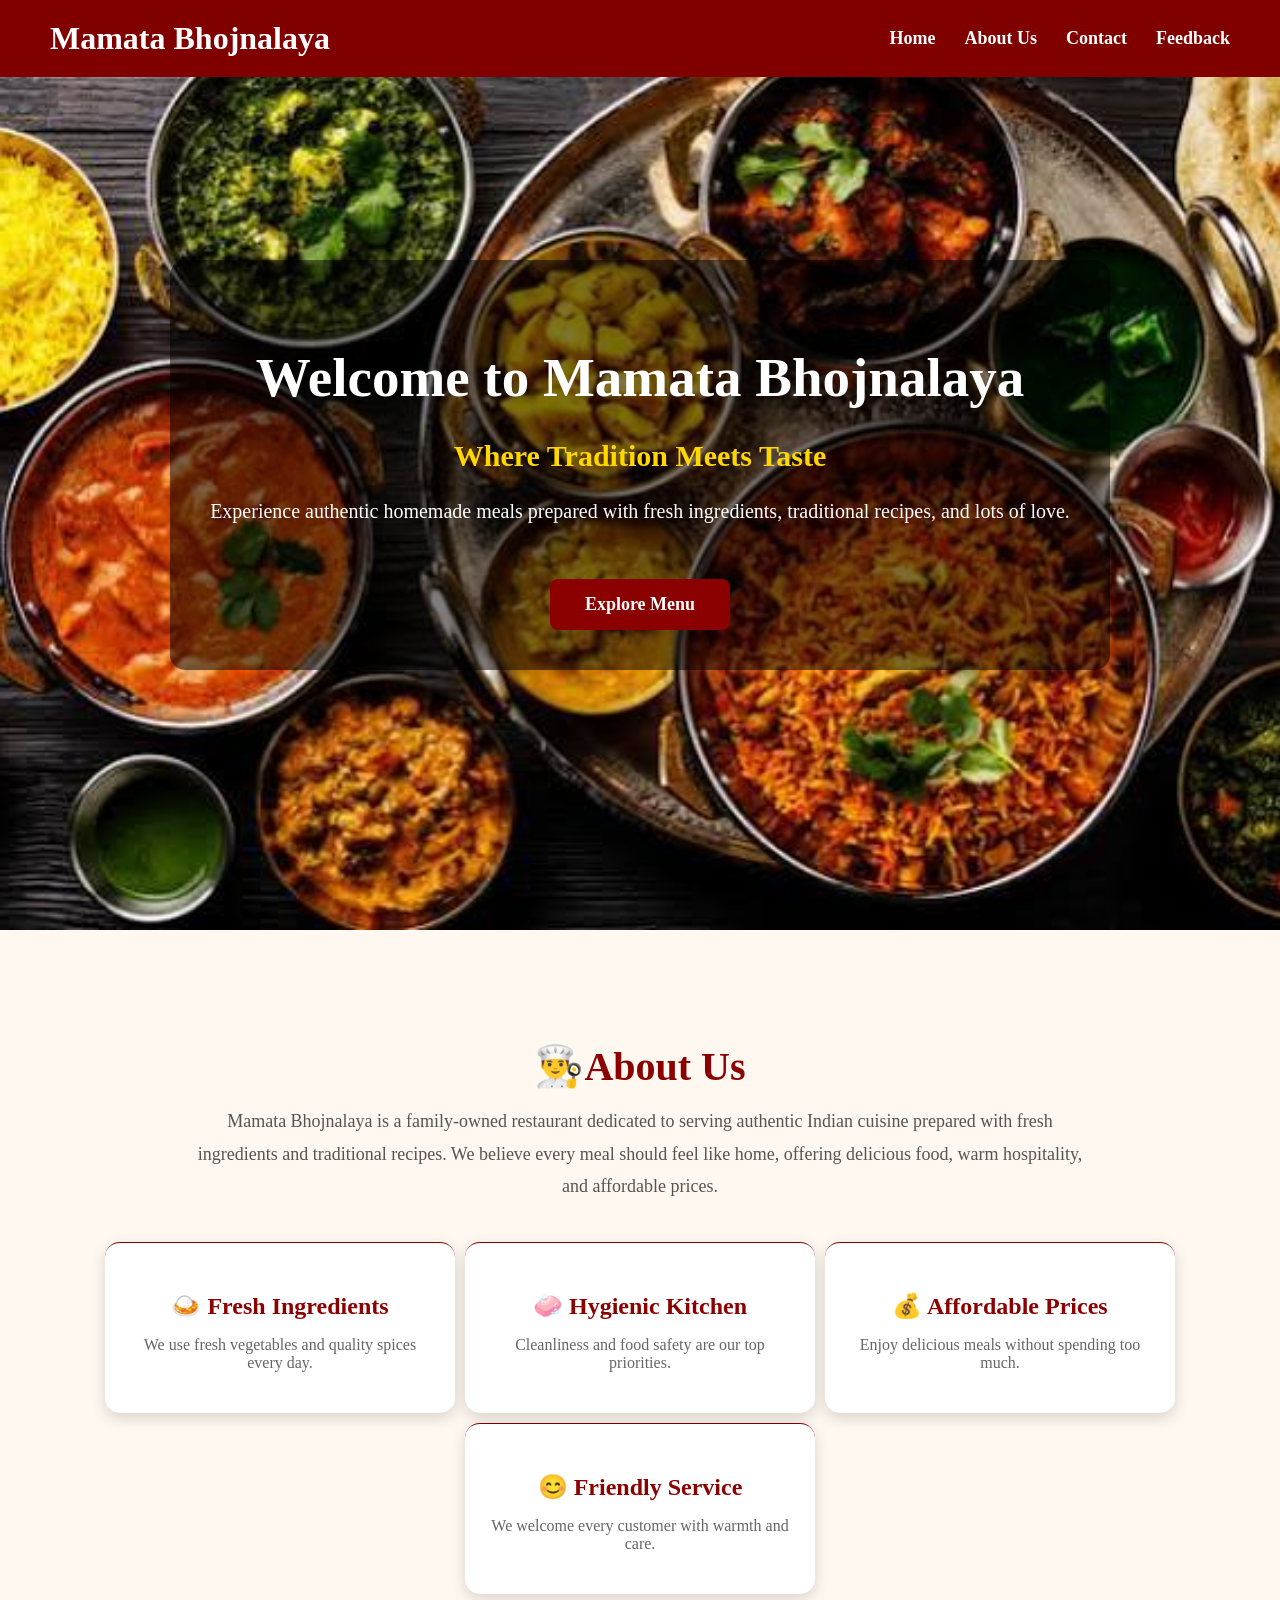
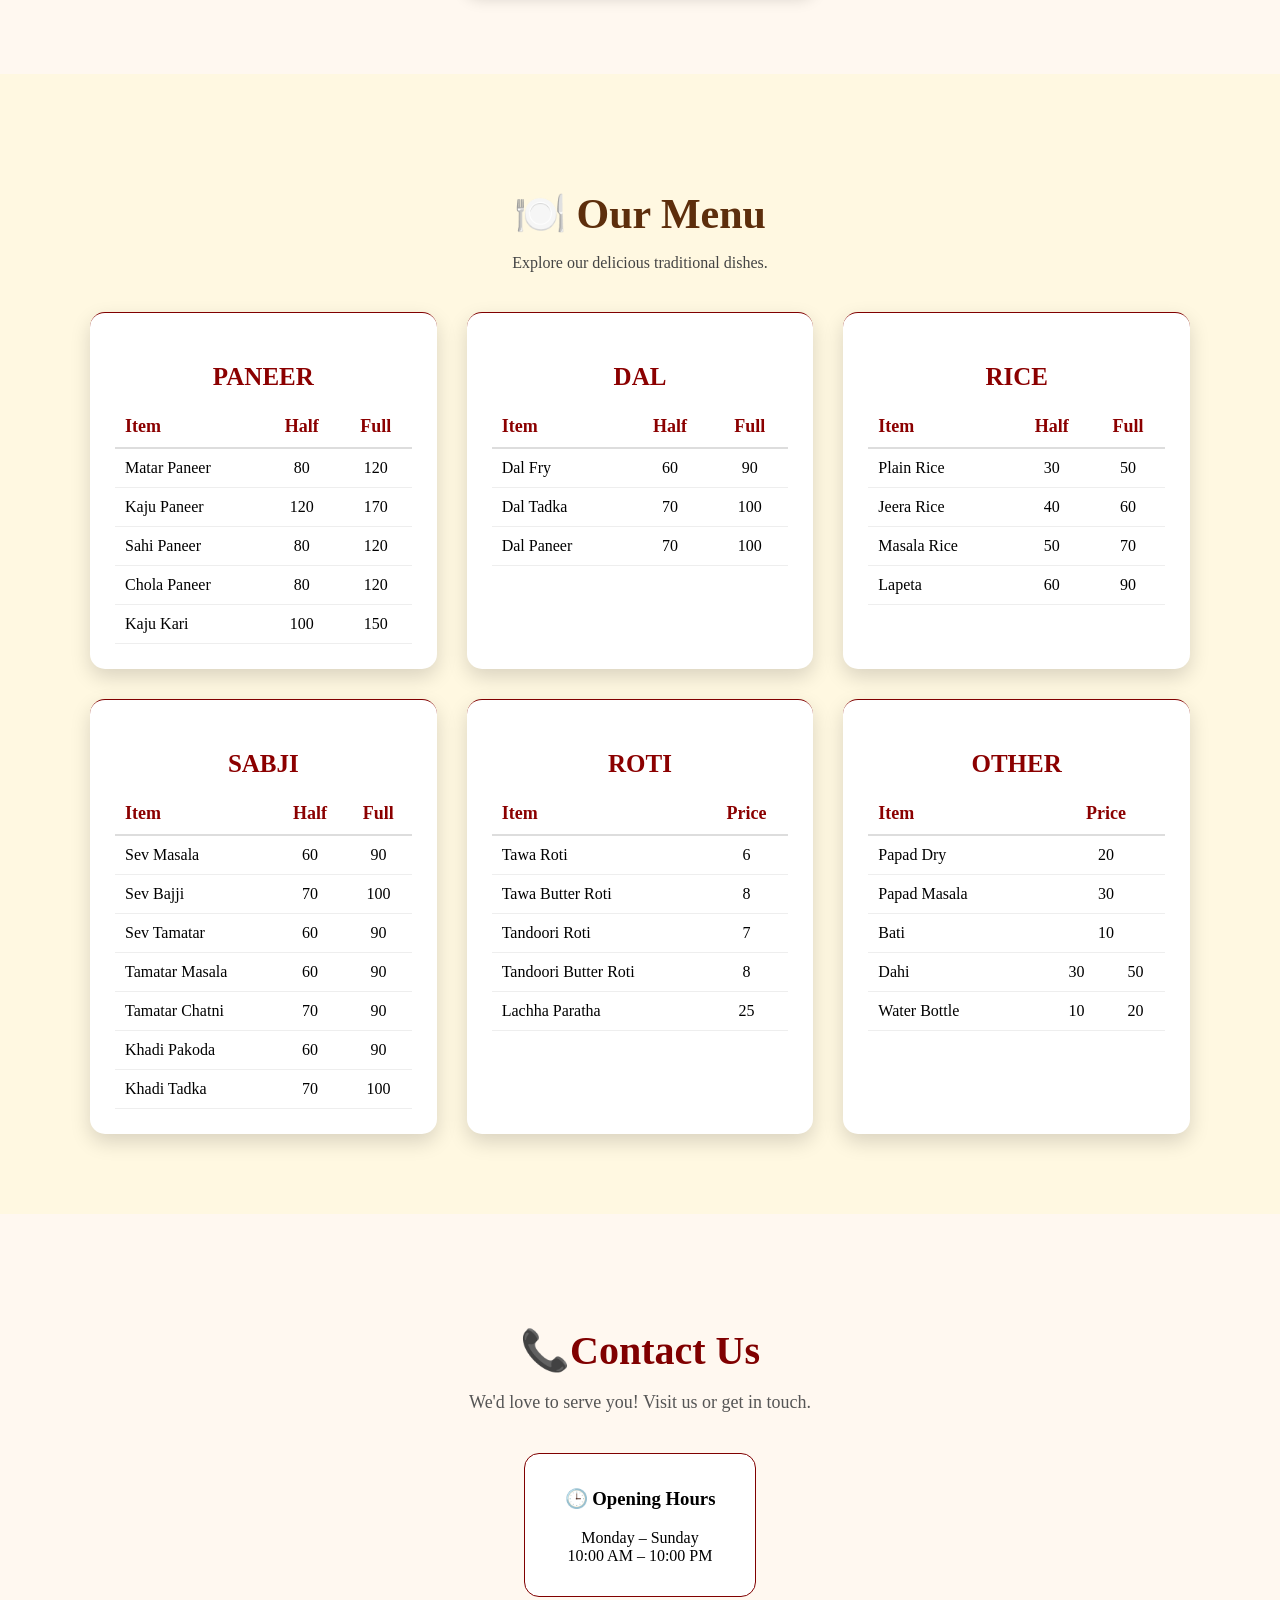
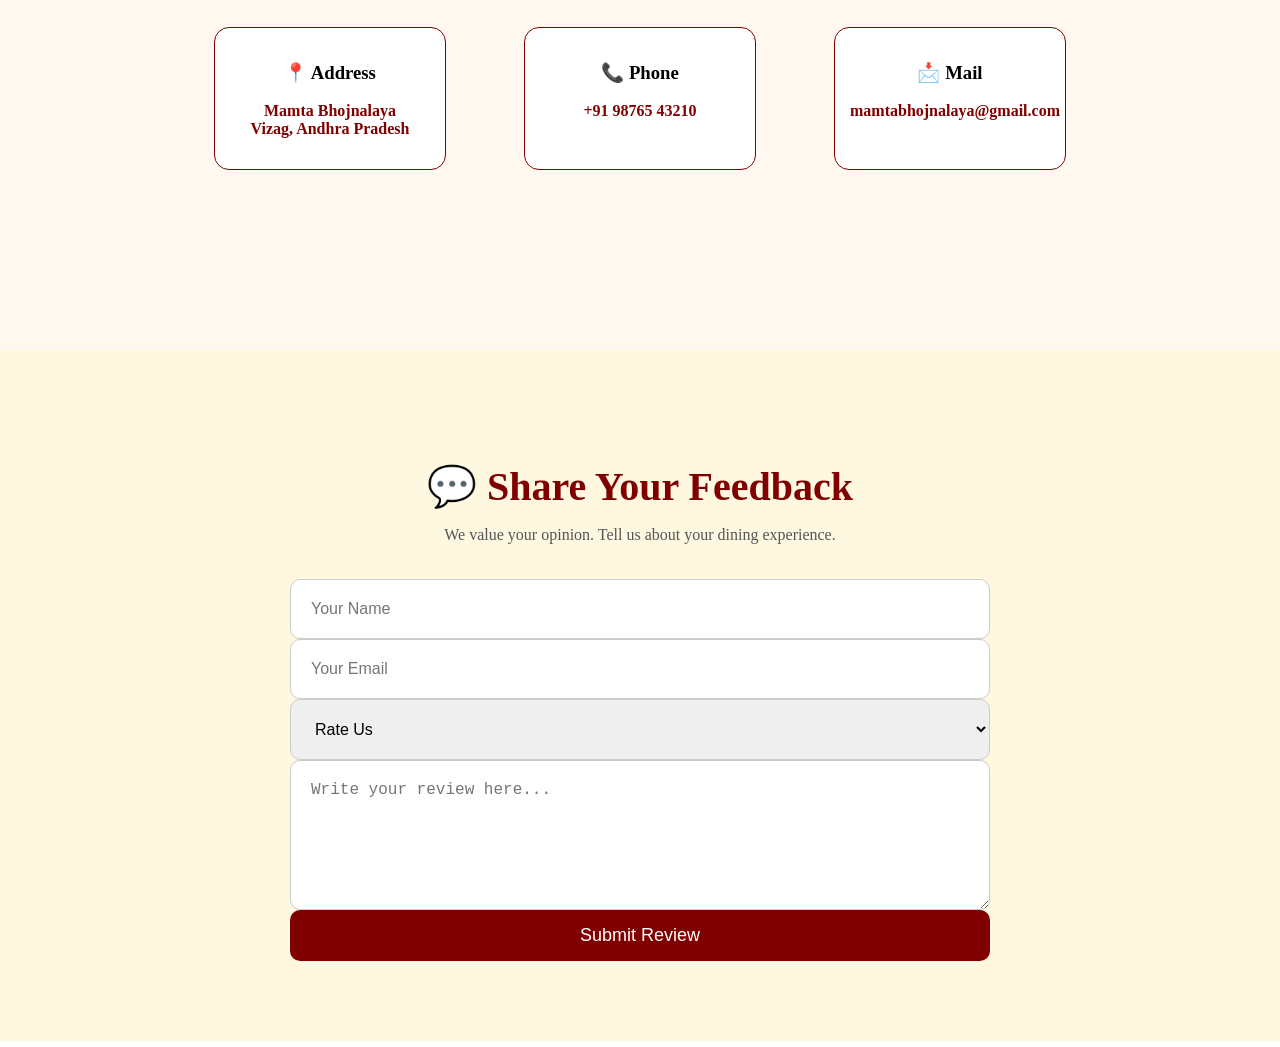
<file: index.html>
<!DOCTYPE html>
<html>
<head>
    <meta charset="UTF-8">
    <meta name="viewport" content="width=device-width, initial-scale=1.0">
    <title>Mamata Bhojnalaya</title>
    <link rel="stylesheet" href="style.css">
</head>
<body>
    <!--Header Section-->
    <header>
        <h1>Mamata Bhojnalaya</h1>
        <nav>
            <a href="#home">Home</a>
            <a href="#about">About Us</a>
            <a href="#contact">Contact</a>
            <a href="#feedback">Feedback</a>
        </nav>
    </header>
    <!--Home Section-->
    <section id="home">
    <div class="home-content">
        <div class="home-text">
            <h2>Welcome to Mamata Bhojnalaya</h2>
            <h3>Where Tradition Meets Taste</h3>
            <p>
                Experience authentic homemade meals prepared with fresh
                ingredients, traditional recipes, and lots of love.
            </p>
            <a href="#menu" class="menu-btn">Explore Menu</a>
        </div>
    </div>
</section>
    <!--About Section-->
<section id="about">
    <h2>👨‍🍳About Us</h2>
    <p>
        Mamata Bhojnalaya is a family-owned restaurant dedicated to serving
        authentic Indian cuisine prepared with fresh ingredients and
        traditional recipes. We believe every meal should feel like home,
        offering delicious food, warm hospitality, and affordable prices.
    </p>
    <div class="features">
        <div class="feature">
            <h3>🍛 Fresh Ingredients</h3>
            <p>We use fresh vegetables and quality spices every day.</p>
        </div>
        <div class="feature">
            <h3>🧼 Hygienic Kitchen</h3>
            <p>Cleanliness and food safety are our top priorities.</p>
        </div>
        <div class="feature">
            <h3>💰 Affordable Prices</h3>
            <p>Enjoy delicious meals without spending too much.</p>
        </div>
        <div class="feature">
            <h3>😊 Friendly Service</h3>
            <p>We welcome every customer with warmth and care.</p>
        </div>
    </div>
</section>
    <!--Menu Section-->
<section id="menu">
    <h2>🍽️ Our Menu</h2>
    <p>Explore our delicious traditional dishes.</p>
    <div class="menu-grid">
        <!--Paneer-->
        <div class="menu-box">
            <h3>PANEER</h3>
            <table>
                <tr>
                    <th>Item</th>
                    <th>Half</th>
                    <th>Full</th>
                </tr>
                <tr>
                    <td>Matar Paneer</td>
                    <td>80</td>
                    <td>120</td>
                </tr>
                <tr>
                    <td>Kaju Paneer</td>
                    <td>120</td>
                    <td>170</td>
                </tr>
                <tr>
                    <td>Sahi Paneer</td>
                    <td>80</td>
                    <td>120</td>
                </tr>
                <tr>
                    <td>Chola Paneer</td>
                    <td>80</td>
                    <td>120</td>
                </tr>
                <tr>
                    <td>Kaju Kari</td>
                    <td>100</td>
                    <td>150</td>
                </tr>
            </table>
        </div>
        <!--Dal-->
        <div class="menu-box">
            <h3>DAL</h3>
            <table>
                <tr>
                    <th>Item</th>
                    <th>Half</th>
                    <th>Full</th>
                </tr>
                <tr>
                    <td>Dal Fry</td>
                    <td>60</td>
                    <td>90</td>
                </tr>
                <tr>
                    <td>Dal Tadka</td>
                    <td>70</td>
                    <td>100</td>
                </tr>
                <tr>
                    <td>Dal Paneer</td>
                    <td>70</td>
                    <td>100</td>
                </tr>
            </table>
        </div>
        <!--Rice-->
        <div class="menu-box">
            <h3>RICE</h3>
            <table>
                <tr>
                    <th>Item</th>
                    <th>Half</th>
                    <th>Full</th>
                </tr>
                <tr>
                    <td>Plain Rice</td>
                    <td>30</td>
                    <td>50</td>
                </tr>
                <tr>
                    <td>Jeera Rice</td>
                    <td>40</td>
                    <td>60</td>
                </tr>
                <tr>
                    <td>Masala Rice</td>
                    <td>50</td>
                    <td>70</td>
                </tr>
                <tr>
                    <td>Lapeta</td>
                    <td>60</td>
                    <td>90</td>
                </tr>
            </table>
        </div>
            <!--Sabji-->
        <div class="menu-box">
            <h3>SABJI</h3>
            <table>
                <tr>
                    <th>Item</th>
                    <th>Half</th>
                    <th>Full</th>
                </tr>
                <tr>
                    <td>Sev Masala</td>
                    <td>60</td>
                    <td>90</td>
                </tr>
                <tr>
                    <td>Sev Bajji</td>
                    <td>70</td>
                    <td>100</td>
                </tr>
                <tr>
                    <td>Sev Tamatar</td>
                    <td>60</td>
                    <td>90</td>
                </tr>
                <tr>
                    <td>Tamatar Masala</td>
                    <td>60</td>
                    <td>90</td>
                </tr>
                <tr>
                    <td>Tamatar Chatni</td>
                    <td>70</td>
                    <td>90</td>
                </tr>
                <tr>
                    <td>Khadi Pakoda</td>
                    <td>60</td>
                    <td>90</td>
                </tr>
                <tr>
                    <td>Khadi Tadka</td>
                    <td>70</td>
                    <td>100</td>
                </tr>
            </table>
        </div>
        <!--Roti-->
        <div class="menu-box">
            <h3>ROTI</h3>
            <table>
                <tr>
                    <th>Item</th>
                    <th>Price</th>
                </tr>
                <tr>
                    <td>Tawa Roti</td>
                    <td>6</td>
                </tr>
                <tr>
                    <td>Tawa Butter Roti</td>
                    <td>8</td>
                </tr>
                <tr>
                    <td>Tandoori Roti</td>
                    <td>7</td>
                </tr>
                <tr>
                    <td>Tandoori Butter Roti</td>
                    <td>8</td>
                </tr>
                <tr>
                    <td>Lachha Paratha</td>
                    <td>25</td>
                </tr>
            </table>
        </div>
        <!--Other-->
        <div class="menu-box">
            <h3>OTHER</h3>
            <table>
                <tr>
                    <th>Item</th>
                    <th colspan="2">Price</th>
                </tr>
                <tr>
                    <td>Papad Dry</td>
                    <td colspan="2">20</td>
                </tr>
                <tr>
                    <td>Papad Masala</td>
                    <td colspan="2">30</td>
                </tr>
                <tr>
                    <td>Bati</td>
                    <td colspan="2">10</td>
                </tr>
                <tr>
                    <td>Dahi</td>
                    <td>30</td>
                    <td>50</td>
                </tr>
                <tr>
                    <td>Water Bottle</td>
                    <td>10</td>
                    <td>20</td>
                </tr>
            </table>
        </div>
    </div>
</section>
    <!--Contact Section-->
<section id="contact">

    <h2>📞Contact Us</h2>
    <p>We'd love to serve you! Visit us or get in touch.</p>

    <div class="contact-container">
        <div class="contact-card timings">
            <h3>🕒 Opening Hours</h3>
            <p>
                Monday – Sunday<br>
                10:00 AM – 10:00 PM
            </p>
        </div>
        <div class="contact-card">
            <h3>📍 Address</h3>
            <p>
                <a href="https://maps.google.com/?q=Restaurant Address" target="_blank">
                Mamta Bhojnalaya
                <br>Vizag, Andhra Pradesh</br>
                </a>
            </p>
        </div>
        <!--Phone Section-->
        <div class="contact-card">
            <h3>📞 Phone</h3>
            <p>
            <a href="tel:+919876543210">+91 98765 43210</a>
            </p>
        </div>
        <!--Mail Section-->
        <div class="contact-card">
            <h3>📩 Mail</h3>
            <p>
            <a href="mailto:mamtabhojnalaya@gmail.com">
    mamtabhojnalaya@gmail.com
            </a>
            </p>
        </div>
    </div>
</section>
<!--Feedback Section-->
<section id="feedback">
    <h2>💬 Share Your Feedback</h2>
    <p>We value your opinion. Tell us about your dining experience.</p>
    <form class="feedback-form">
        <input type="text" placeholder="Your Name" required>
        <input type="email" placeholder="Your Email">
        <select required>
            <option value="">Rate Us</option>
            <option>⭐⭐⭐⭐⭐ Excellent</option>
            <option>⭐⭐⭐⭐ Very Good</option>
            <option>⭐⭐⭐ Good</option>
            <option>⭐⭐ Average</option>
            <option>⭐ Poor</option>
        </select>
        <textarea placeholder="Write your review here..." rows="6" required></textarea>
        <button type="submit">Submit Review</button>
    </form>
</section>
</body>
</html>
</file>
<file: style.css>
html{
    scroll-behavior: smooth;
}
body{
    font-family: 'Playfair Display', serif;
    margin: 0;
    padding: 0;
    text-align: center;
}
/* Header Section */
header{
    background-color: #800000;
    color: white;
    padding: 20px 50px;
    display: flex;
    justify-content: space-between;
    align-items: center;
    position: fixed;
    top: 0;
    left: 0;
    width:100%;
    box-sizing:border-box;
    z-index: 1000;
}
nav a{
    color: white;
    text-decoration: none;
    margin-left: 25px;
    font-size: 18px;
    font-weight: bold;
}
nav a:hover{
    color: gold;
}
header h1{
    margin: 0;
    font-size: 32px;
}
section{
    padding:60px 40px;
}
.menu-btn{
    display: inline-block;
    margin-top: 30px;
    padding: 15px 35px;
    background-color: #8B0000;
    color: white;
    text-decoration: none;
    border-radius: 8px;
    font-size: 18px;
    font-weight: bold;
    transition: 0.3s;
}
.menu-btn:hover{
    background-color: #d2691e;
    transform: scale(1.05);
}
/* Home Section */
#home{
    background-image: url("images/HOME.jpeg");
    background-size: cover;
    background-position: center;
    background-repeat: no-repeat;
    height: 90vh;
    display: flex;
    justify-content: center;
    align-items: center;
    text-align: center;
}
#home h2{
    color:white;
    font-size:55px;
    margin-bottom: 10px;
}
#home h3{
    color:#FFD700;
    font-size:30px;
    margin-bottom: 20px;
}
#home p{
    color:white;
    font-size:20px;
    line-height:1.8;
}
.home-content{
    display: flex;
    justify-content: space-between;
    align-items: center;
    gap: 50px;
}
.home-text{
    background-color: rgba(0,0,0,0.5);
    padding: 40px;
    border-radius: 15px;
    color: white;
}
/* About Section */

#about{
    background-color: #fff8f0;
    padding: 80px 50px;
    text-align: center;
}

#about h2{
    font-size: 40px;
    color: #8B0000;
    margin-bottom: 15px;
    text-align: center;

}

#about > p{
    font-size: 18px;
    color: #555;
    line-height: 1.8;
    max-width: 900px;
    margin: 0 auto 40px;
    text-align: center;
}
.features{
    display: flex;
    flex-wrap: wrap;
    justify-content: center;
    gap: 10px;
    text-align: center;
}

.feature{
    background-color: white;
    border-top: 1px solid #800000;
    width: 300px;
    padding: 25px;
    border-radius: 15px;
    box-shadow: 0 5px 15px rgba(0,0,0,0.15);
    transition: transform 0.3s ease;
    text-align: center;
}

.feature:hover{
    transform: translateY(-8px);
    box-shadow: 0 10px 25px rgba(0,0,0,0.25);
}

.feature h3{
    color: #8B0000;
    font-size: 24px;
    margin-bottom: 15px;
}

.feature p{
    font-size: 16px;
    color: #666;
}
/* ================= MENU SECTION ================= */

#menu{
    background-color:#FFF8E1;
    padding: 80px 30px;
}

#menu h2{
    text-align: center;
    font-size: 42px;
    color: #5D2E0C;
    margin-bottom: 10px;
}

#menu p{
    text-align: center;
    color: #444;
    margin-bottom: 40px;
}

/* Grid Layout */

.menu-grid{
    display: grid;
    grid-template-columns: repeat(3, minmax(300px, 1fr));
    gap: 30px;
    width: 95%;
    max-width: 1100px;
    margin: auto;
}
/* Individual Menu Box */

.menu-box{
    background: white;
    border-top: 1px solid #800000;
    border-radius: 15px;
    padding: 25px;
    box-shadow: 0 8px 20px rgba(0,0,0,0.15);
    transition: 0.3s;
}
.menu-box:hover{
    transform: translateY(-5px);
    box-shadow:0 12px 25px rgba(0,0,0,0.25);
}

.menu-box h3{
    text-align: center;
    color: #8B0000;
    margin-bottom: 15px;
    font-size: 25px;
}
/* Table */

table{
    width:100%;
    border-collapse: collapse;
}

th{
    color:#8B0000;
    font-size:18px;
    padding:10px;
    border-bottom:2px solid #ddd;
}
/* Item heading */
th:first-child{
    text-align: left;
}

/* Half, Full and Price headings */
th:nth-child(2),
th:nth-child(3){
    text-align: center;
}
td{
    padding:10px;
    border-bottom:1px solid #eee;
}

td:first-child{
    text-align:left;
}

td:nth-child(2),
td:nth-child(3){
    text-align:center;
}

tr:hover{
    background:#fff4d6;
}
/* ================= CONTACT SECTION ================= */

#contact{
    background-color:#fff8f0;
    padding:80px 40px 180px;
    text-align:center;
}

#contact h2{
    font-size:40px;
    color:#800000;
    margin-bottom:10px;
}

#contact > p{
    color:#555;
    font-size:18px;
    margin-bottom:40px;
}
.contact-container{
    display: grid;
    grid-template-columns: repeat(2, 280px);
    justify-content: center;
    gap: 30px;
}

.timings{
    grid-column: 1 / 4;
    justify-self: center;
    width: 280px;
}
.contact-card{
    background:white;
    width:200px;
    padding:15px 15px;
    border-radius:15px;
    border:1px solid #800000;
}
.contact-card a{
    text-decoration: none;
    color: #800000;
    font-weight: bold;
}
.contact-card a:hover{
    color: #d2691e;
}
/* ================= FEEDBACK ================= */

#feedback{
    background-color:#FFF8E1;
    padding:80px 40px;
    text-align:center;
}

#feedback h2{
    color:#800000;
    font-size:40px;
    margin-bottom:10px;
}

#feedback p{
    color:#555;
    margin-bottom:35px;
}

.feedback-form{
    max-width:700px;
    margin:auto;
    display:flex;
    flex-direction:column;
    gap:1s0px;
}

.feedback-form input,
.feedback-form select,
.feedback-form textarea{
    padding:20px;
    font-size:16px;
    border:1px solid #ccc;
    border-radius:10px;
    outline:none;
}

.feedback-form input:focus,
.feedback-form select:focus,
.feedback-form textarea:focus{
    border:2px solid #800000;
}

.feedback-form button{
    background:#800000;
    color:white;
    padding:15px;
    border:none;
    border-radius:10px;
    font-size:18px;
    cursor:pointer;
}

.feedback-form button:hover{
    background:#d2691e;
}
/* ================= MOBILE RESPONSIVE ================= */

@media (max-width: 768px){

    header{
        flex-direction: column;
        padding: 15px;
    }

    header h1{
        font-size: 28px;
        margin-bottom: 10px;
    }

    nav{
        display: flex;
        flex-wrap: wrap;
        justify-content: center;
        gap: 12px;
    }

    nav a{
        margin: 0;
        font-size: 16px;
    }

    #home h2{
        font-size: 36px;
    }

    #home h3{
        font-size: 22px;
    }

    #home p{
        font-size: 17px;
    }

    .home-text{
        width: 90%;
        padding: 25px;
    }

    .features{
        flex-direction: column;
        align-items: center;
    }

    .feature{
        width: 90%;
    }

    .menu-grid{
        grid-template-columns: 1fr;
    }

    .menu-box{
        width: auto;
    }

    .contact-container{
        display: flex;
        flex-direction: column;
        align-items: center;
    }

    .contact-card{
        width: 90%;
    }

    .feedback-form{
        width: 90%;
    }
}
</file>
